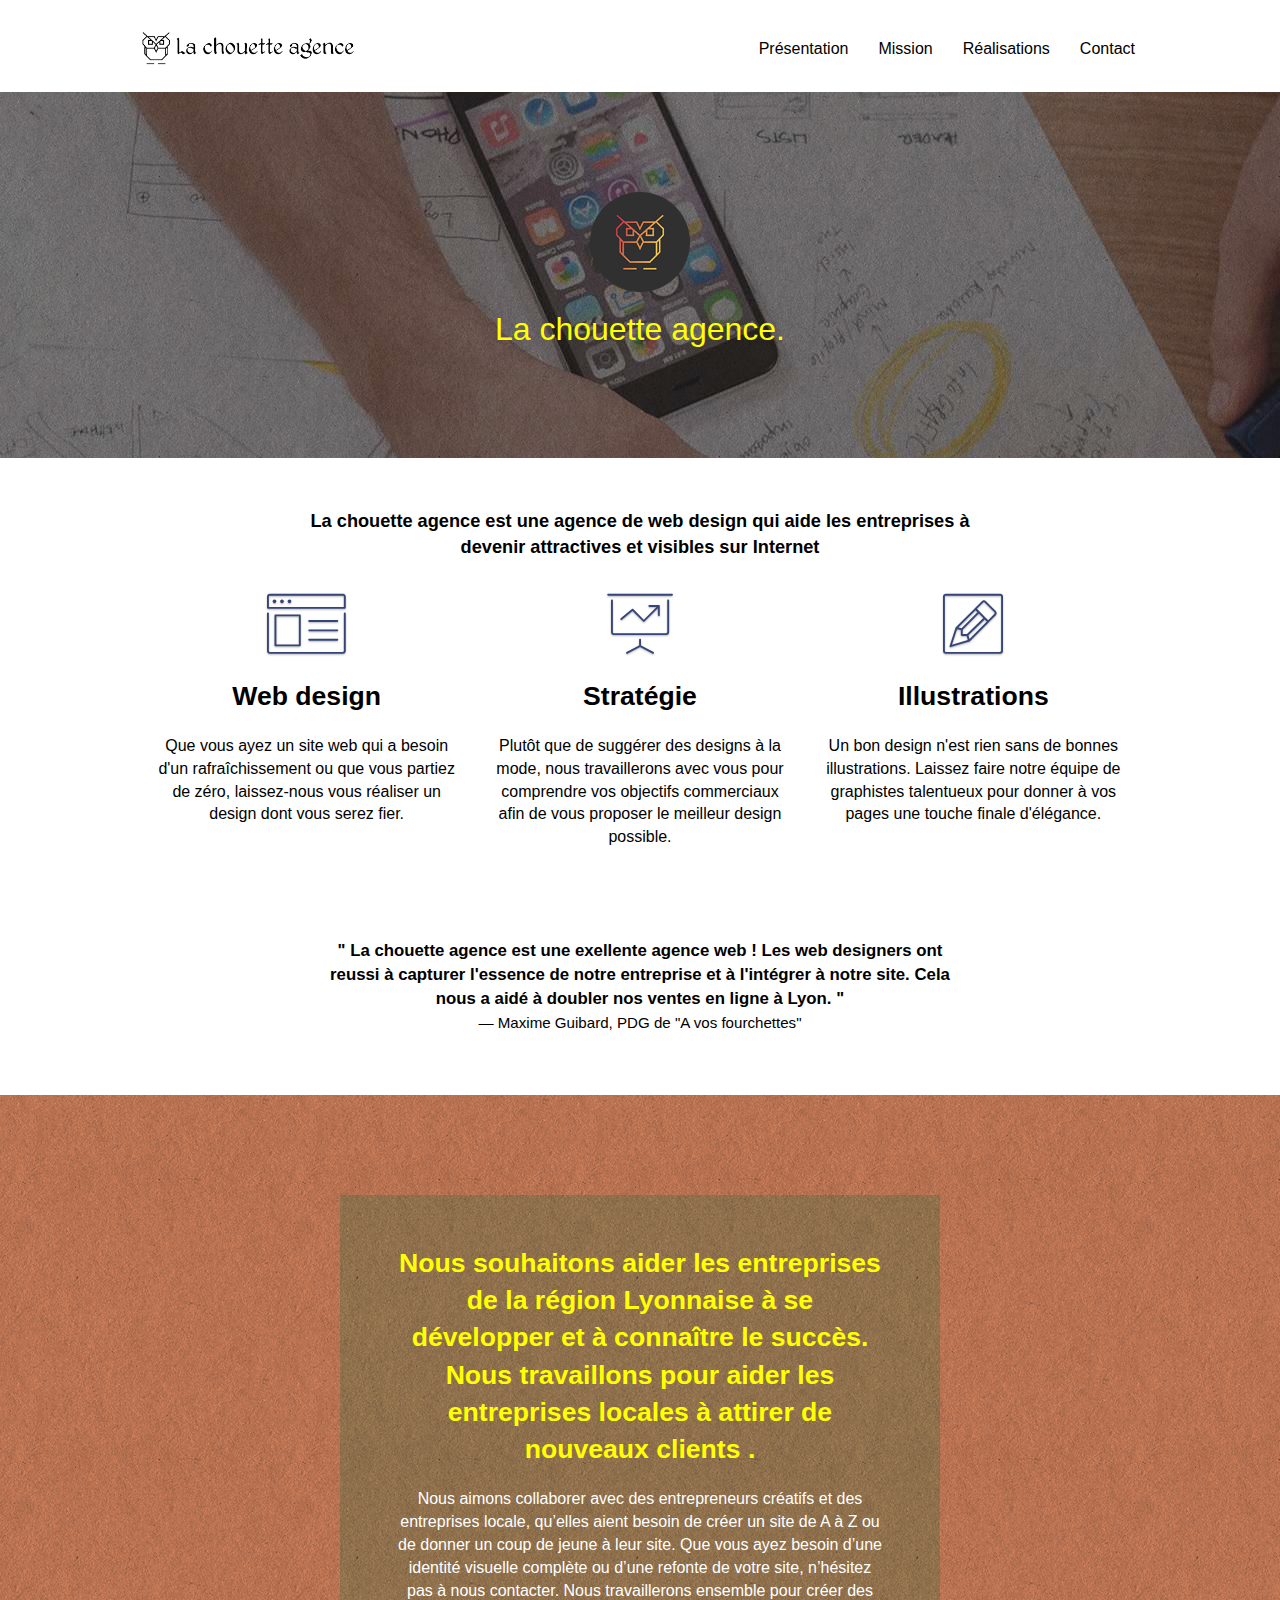
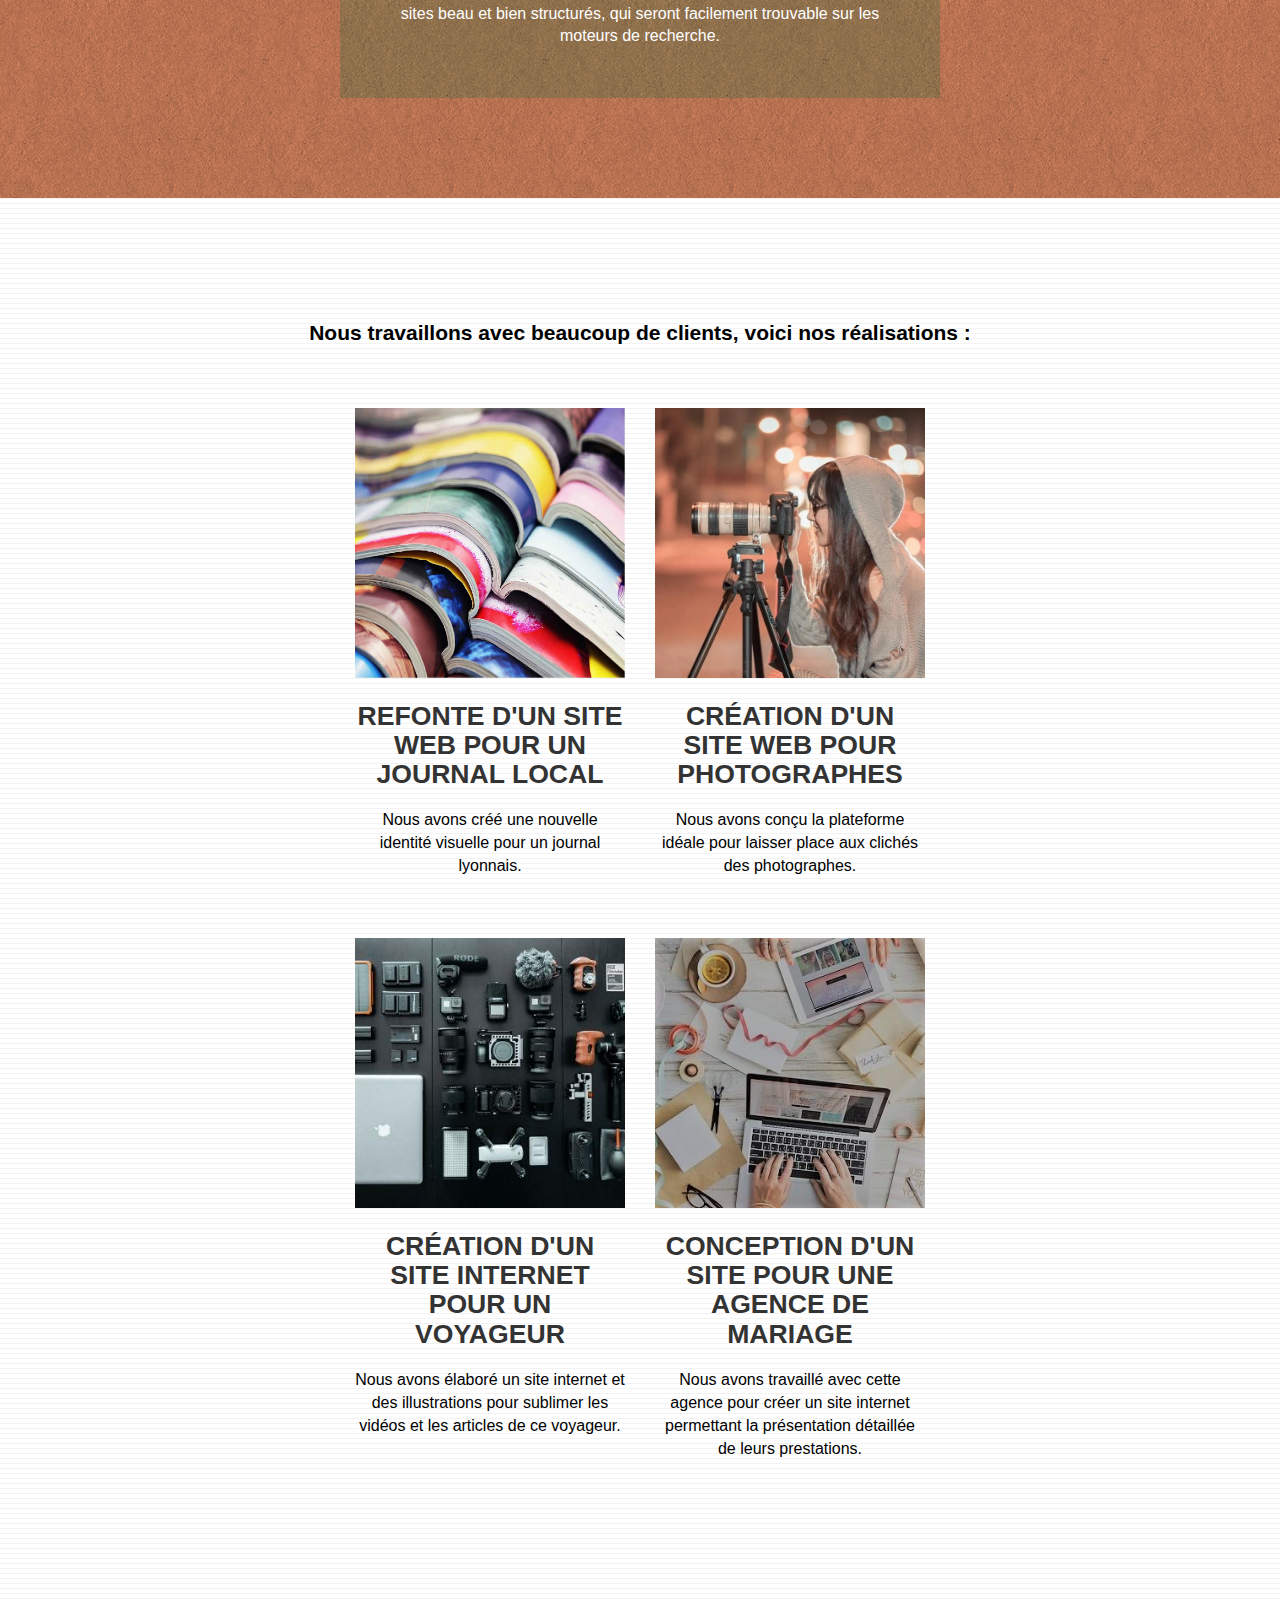
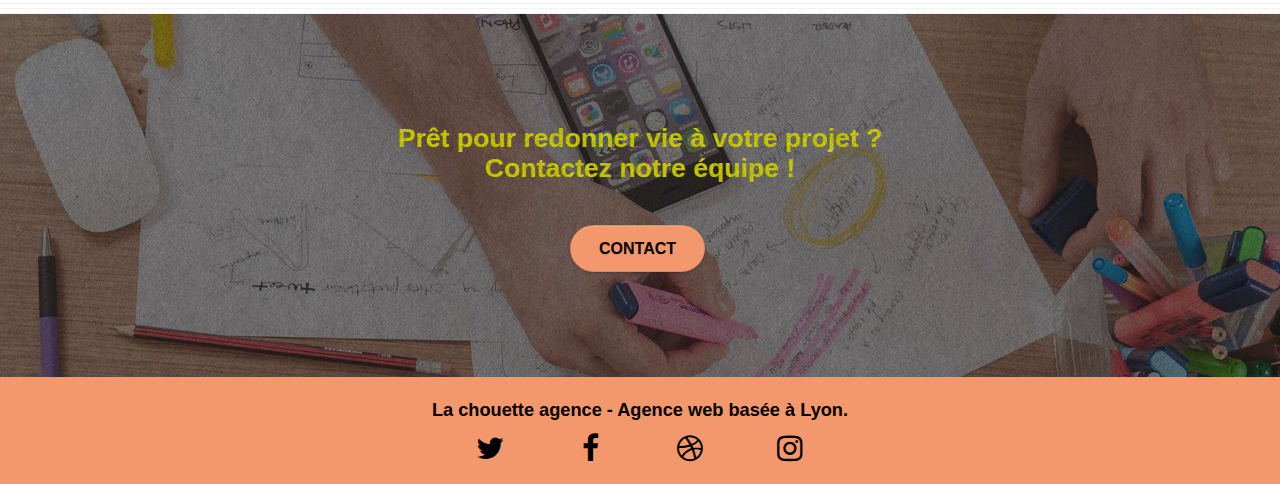
<file: index.html>
<!doctype html>					
<html lang="fr">
<head>
    <meta charset="utf-8">
    <meta name="description" content="La chouette agence est une agence de web design qui aide les entreprises à devenir attractives et visibles sur Internet à Lyon">
    <meta name="viewport" content="width=device-width, initial-scale=1.0, viewport-fit=cover">
    <link rel="shortcut icon" type="image/png" href="favicon.jpg">
	<meta name="robots" content="index, follow">
	<link rel="stylesheet" type="text/css" href="css/bootstrap.css">
	<link rel="stylesheet" type="text/css" href="style.css">
	<link rel="stylesheet" type="text/css" href="css/font-awesome.css">
	<link rel="stylesheet" type="text/css" href="css/et-line.css">
	<script src="js/jquery-2.1.0.js"></script>
	<script src="js/bootstrap.js"></script>
	<script src="js/blocs.js"></script>
	<script src="js/jquery.touchSwipe.js" defer></script>
	<script src="js/gmaps.js"></script>
	
    <title>La Chouette Agence : Entreprise webdesign à Lyon</title>

    
<!-- Analytics -->
 
<!-- Analytics END -->
    
</head>
<body>
<!-- Principal conteneur -->
<div class="page-container">
    
<!-- bloc-0 -->
<header>
<div class="bloc bgc-white l-bloc " id="bloc-0">
	<div class="container bloc-sm">
		<nav class="navbar row">
			<div class="navbar-header">
				<a class="navbar-brand" href="index.html"><img src="img/la-chouette-agence.webp" alt="paris web design logo agence web meilleure agence" height="40" /></a>	
				<button id="nav-toggle" type="button" class="ui-navbar-toggle navbar-toggle" data-toggle="collapse" data-target=".navbar-1">
					<span class="sr-only">Toggle navigation</span><span class="icon-bar"></span><span class="icon-bar"></span><span class="icon-bar"></span>
				</button>
			</div>
			<div class="collapse navbar-collapse navbar-1 special-dropdown-nav">
				<ul class="site-navigation nav navbar-nav">
					<li><a href="#presentation">Présentation</a></li>
					<li><a href="#mission">Mission</a></li>
					<li><a href="#realisations">Réalisations</a></li>
					<li><a href="contact.html">Contact</a></li>
				</ul>
			</div>
		</nav>
	</div>
</div>
</header>
<!-- bloc-0 END -->

<!-- bloc-1-presentation -->
<main>
<div class="bloc bgc-dark-slate-blue bg-banniere d-bloc bg-t-edge bloc-bg-texture texture-paper b-parallax" id="bloc-1-hero">
	<div class="container bloc-lg">
		<div class="row tight-width-whitespace">
			<div class="col-sm-12">
				<img src="img/logo.webp" class="center-block image-resize-mode" width="100" alt="logo La chouette agence" />
				<h1 class="text-center hero-bloc-text tc-white ">
					La chouette agence.
				</h1>
			</div>
		</div>
	</div>
</div>
<!-- bloc-1-presentation END -->

<!-- bloc-2-services -->
<section id="presentation">
<div class="bloc bgc-white l-bloc" id="bloc-2-services">
	<div class="container bloc-md">
		<div class="row">
			<div class="col-sm-12 text-center">
				<p class="texte_citation">La chouette agence est une agence de web design qui aide les entreprises à devenir attractives et visibles sur Internet</p>
			</div>
		</div>
		<div class="row voffset-lg med-width-whitespace">
			<div class="col-sm-4">
				<div class="text-center">
					<span class="et-icon-browser sm-shadow icon-dark-slate-blue icons icon-lg"></span>
				</div>
				<h2 class="mg-md text-center">
					Web design
				</h2>
				<p class="text-center ">
					Que vous ayez un site web qui a besoin d'un rafraîchissement ou que vous partiez de zéro, laissez-nous vous réaliser un design dont vous serez fier.
				</p>
			</div>
			<div class="col-sm-4">
				<div class="text-center">
					<span class="et-icon-presentation sm-shadow icon-dark-slate-blue icons icon-lg"></span>
				</div>
				<h2 class="mg-md text-center">
					Stratégie
				</h2>
				<p class="text-center ">
					Plutôt que de suggérer des designs à la mode, nous travaillerons avec vous pour comprendre vos objectifs commerciaux afin de vous proposer le meilleur design possible.<br>
				</p>
			</div>
			<div class="col-sm-4">
				<div class="text-center">
					<span class="et-icon-edit sm-shadow icon-dark-slate-blue icons icon-lg"></span>
				</div>
				<h2 class="mg-md text-center">
					Illustrations
				</h2>
				<p class="text-center ">
					Un bon design n'est rien sans de bonnes illustrations. Laissez faire notre équipe de graphistes talentueux pour donner à vos pages une touche finale d'élégance.
				</p>
			</div>
		</div>
		<div class="row voffset-lg voffset">
			<div class="col-xs-12 col-md-8 col-md-offset-2 text-center">
				<p class="citation_text">" La chouette agence est une exellente agence web ! Les web designers ont reussi à capturer l'essence de notre entreprise et à l'intégrer à notre site. Cela nous a aidé à doubler nos ventes en ligne à Lyon. " <br>
					<span class="citation_author">— Maxime Guibard, PDG de "A vos fourchettes"</span></p>
			</div>
		</div>
	</div>
</div>
</section>
<!-- bloc-2-services END -->

<!-- bloc-3-what-i-do -->
<section id="mission">
<div class="bloc tc-white bgc-atomic-tangerine bg-presentation d-bloc bloc-bg-texture texture-paper b-parallax" id="bloc-3-what-i-do">
	<div class="container bloc-lg">
		<div class="row tight-width-whitespace black-background">
			<div class="col-sm-12">
				<h2 class="mg-md text-center tc-white">
					Nous souhaitons aider les entreprises de la région Lyonnaise à se développer et à connaître le succès. Nous travaillons pour aider les entreprises locales à attirer de nouveaux clients .<br>
				</h2>
				<p class="text-center white">
					Nous aimons collaborer avec des entrepreneurs créatifs et des entreprises locale, qu’elles aient besoin de créer un site de A à Z ou de donner un coup de jeune à leur site. Que vous ayez besoin d’une identité visuelle complète ou d’une refonte de votre site, n’hésitez pas à nous contacter. Nous travaillerons ensemble pour créer des sites beau et bien structurés, qui seront facilement trouvable sur les moteurs de recherche.
				</p>
			</div>
		</div>
	</div>
</div>
</section>
<!-- bloc-3-what-i-do END -->

<!-- bloc-4-portfolio -->
<section id="realisations">
<div class="bloc bgc-white bg-lines-h2-bg bg-repeat l-bloc" id="bloc-4-portfolio">
	<div class="container bloc-lg">
		<div class="row">
			<div class="col-sm-12 text-center">
				<h2 class="realisations_intro">Nous travaillons avec beaucoup de clients, voici nos réalisations :</h2>
			</div>
		</div>
		<div class="row tight-width-whitespace portfolio-row">
			<div class="col-sm-6">
				<a href="#" data-lightbox="img/1.jpg" data-gallery-id="gallery-1" data-caption="Refonte d'un site web pour un journal local" data-frame="snapshot-lb"><img src="img/1.jpg" alt="Photos de plusieurs livres ouverts les uns sur les autres" class="img-responsive portfolio-thumb" /></a>
				<h3 class="mg-md text-center">
					Refonte d'un site web pour un journal local
				</h3>
				<p class="text-center">
					Nous avons créé une nouvelle identité visuelle pour un journal lyonnais.
				</p>
			</div>
			<div class="col-sm-6">
				<a href="#" data-lightbox="img/2.jpg" data-gallery-id="gallery-1" data-caption="Création d'un site web pour photographes" data-frame="snapshot-lb"><img src="img/2.jpg" class="img-responsive portfolio-thumb" alt="Photo d'une jeune photographe prenant une photo avec son appareil sur un trepied" /></a>
				<h3 class="mg-md text-center">
					Création d'un site web pour photographes
				</h3>
				<p class="text-center">
					Nous avons conçu la plateforme idéale pour laisser place aux clichés des photographes.
				</p>
			</div>
		</div>
		<div class="row tight-width-whitespace portfolio-row">
			<div class="col-sm-6">
				<a href="#" data-lightbox="img/3.jpg" data-gallery-id="gallery-1" data-caption="Création d'un site internet pour un voyageur" data-frame="snapshot-lb"><img src="img/3.jpg" class="img-responsive portfolio-thumb" alt="photo de plusieurs composants d'appareil photo"/></a>
				<h3 class="mg-md text-center">
					Création d'un site internet pour un voyageur
				</h3>
				<p class="text-center">
					Nous avons élaboré un site internet et des illustrations pour sublimer les vidéos et les articles de ce voyageur.
				</p>
			</div>
			<div class="col-sm-6">
				<a href="#" data-lightbox="img/4.jpg" data-gallery-id="gallery-1" data-caption="Conception d'un site pour une agence de mariage" data-frame="snapshot-lb"><img src="img/4.jpg" class="img-responsive portfolio-thumb" alt="Photo de plusieurs faire-part" /></a>
				<h3 class="mg-md text-center">
					Conception d'un site pour une agence de mariage
				</h3>
				<p class="text-center">
					Nous avons travaillé avec cette agence pour créer un site internet permettant la présentation détaillée de leurs prestations.
				</p>
			</div>
		</div>
	</div>
</div>
</section>
<!-- bloc-4-portfolio END -->

<!-- bloc-5-cta -->
<section id="contact">
<div class="bloc bgc-dark-slate-blue bg-banniere d-bloc bloc-bg-texture texture-paper" id="bloc-5-cta">
	<div class="container bloc-lg">
		<div class="row">
			<h4 class="mg-md text-center tc-white">
				Prêt pour redonner vie à votre projet ?<br>Contactez notre équipe !
			</h4>
			<div class="col-sm-12 text-center">
				<a href="contact.html" class="btn btn-atomic-tangerine btn-clean btn-rd btn-lg cta-hero">Contact</a>
			</div>
		</div>
	</div>
</div>
</section>
</main>
<!-- bloc-5-cta END -->

<!-- Footer - bloc-8 -->
<footer>
<div class="bloc bgc-atomic-tangerine d-bloc" id="bloc-8">
	<div class="container bloc-sm">
		<div class="row">
			<div class="col-sm-12">
				<p class="text-center black">
					La chouette agence - Agence web basée à Lyon.<br>
				</p>
				<div class="row row-no-gutters social">
					<div class="col-sm-3">
						<div class="text-center">
							<a class="social" href="https://twitter.com/" title="lien vers twitter"><span class="fa fa-twitter icon-md"></span></a>
						</div>
					</div>
					<div class="col-sm-3">
						<div class="text-center">
							<a class="social" href="https://fr-fr.facebook.com/" title="lien vers facebook"><span class="fa fa-facebook icon-md"></span></a>
						</div>
					</div>
					<div class="col-sm-3">
						<div class="text-center">
							<a class="social" href="https://dribbble.com/" title="lien vers network"><span class="fa fa-dribbble icon-md"></span></a>
						</div>
					</div>
					<div class="col-sm-3">
						<div class="text-center">
							<a class="social" href="https://www.instagram.com/" title="lien vers instagram"><span class="fa fa-instagram icon-md"></span></a>
						</div>
					</div>
				</div>
			</div>
		</div>
	</div>
</div>
</footer>
<!-- Footer - bloc-8 END -->

</div>
<!-- Principal conteneur END -->
    

</body>
</html>
</file>
<file: style.css>
body {
    margin: 0;
    padding: 0;
    background: #FFF;
    overflow-x: hidden;
    -webkit-font-smoothing: antialiased;
    -moz-osx-font-smoothing: grayscale;
}

a,
button {
    transition: all .3s ease-in-out;
    outline: none!important;
}

a:hover {
    text-decoration: none;
    cursor: pointer;
}

#page-loading-blocs-notifaction {
    position: fixed;
    top: 0;
    bottom: 0;
    width: 100%;
    z-index: 100000;
    background: #FFFFFF url("img/pageload-spinner.gif") no-repeat center center;
}

.bloc {
    width: 100%;
    clear: both;
    background: 50% 50% no-repeat;
    padding: 0 50px;
    -webkit-background-size: cover;
    -moz-background-size: cover;
    -o-background-size: cover;
    background-size: cover;
    position: relative;
}

.bloc .container {
    padding-left: 0;
    padding-right: 0;
}

.bloc-lg {
    padding: 100px 50px;
}

.bloc-md {
    padding: 50px;
}

.bloc-sm {
    padding: 20px 50px;
}

.bg-center,
.bg-l-edge,
.bg-r-edge,
.bg-t-edge,
.bg-b-edge,
.bg-tl-edge,
.bg-bl-edge,
.bg-tr-edge,
.bg-br-edge,
.bg-repeat {
    -webkit-background-size: auto!important;
    -moz-background-size: auto!important;
    -o-background-size: auto!important;
    background-size: auto!important;
}

.bg-repeat {
    background: repeat;
}

.bg-t-edge {
    background: top no-repeat;
}

.bloc-bg-texture::before {
    content: "";
    background-size: 2px 2px;
    position: absolute;
    top: 0;
    bottom: 0;
    left: 0;
    right: 0;
}

.texture-paper::before {
    background: url("img/texture-paper.webp");
    background-size: 280px 280px;
}

.b-parallax {
    background-attachment: fixed;
}

.d-bloc {
    color: rgba(255, 255, 255, .7);
}

.d-bloc button:hover {
    color: rgba(255, 255, 255, .9);
}

.d-bloc .icon-round,
.d-bloc .icon-square,
.d-bloc .icon-rounded,
.d-bloc .icon-semi-rounded-a,
.d-bloc .icon-semi-rounded-b {
    border-color: rgba(255, 255, 255, .9);
}

.d-bloc .divider-h span {
    border-color: rgba(255, 255, 255, .2);
}

.d-bloc .a-btn,
.d-bloc .navbar a,
.d-bloc .navbar-brand,
.d-bloc a .icon-sm,
.d-bloc a .icon-md,
.d-bloc a .icon-lg,
.d-bloc a .icon-xl,
.d-bloc h1 a,
.d-bloc h2 a,
.d-bloc h3 a,
.d-bloc h4 a,
.d-bloc h5 a,
.d-bloc h6 a,
.d-bloc p a {
    color: black;
}

.d-bloc .a-btn:hover,
.d-bloc .navbar a:hover,
.d-bloc .navbar-brand:hover,
.d-bloc a:hover .icon-sm,
.d-bloc a:hover .icon-md,
.d-bloc a:hover .icon-lg,
.d-bloc a:hover .icon-xl,
.d-bloc h1 a:hover,
.d-bloc h2 a:hover,
.d-bloc h3 a:hover,
.d-bloc h4 a:hover,
.d-bloc h5 a:hover,
.d-bloc h6 a:hover,
.d-bloc p a:hover {
    color: rgba(255, 255, 255, 1);
}

.d-bloc .navbar-toggle .icon-bar {
    background: rgba(255, 255, 255, 1);
}

.d-bloc .btn-wire,
.d-bloc .btn-wire:hover {
    color: rgba(255, 255, 255, 1);
    border-color: rgba(255, 255, 255, 1);
}

.d-bloc .panel {
    color: rgba(0, 0, 0, .5);
}

.d-bloc .panel button:hover {
    color: rgba(0, 0, 0, .7);
}

.d-bloc .panel icon {
    border-color: rgba(0, 0, 0, .7);
}

.d-bloc .panel .divider-h span {
    border-color: rgba(0, 0, 0, .1);
}

.d-bloc .panel .a-btn {
    color: rgba(0, 0, 0, .6);
}

.d-bloc .panel .a-btn:hover {
    color: rgba(0, 0, 0, 1);
}

.d-bloc .panel .btn-wire,
.d-bloc .panel .btn-wire:hover {
    color: rgba(0, 0, 0, .7);
    border-color: rgba(0, 0, 0, .3);
}

.d-bloc .panel,
.l-bloc {
    color: rgba(0, 0, 0, .5);
}

.d-bloc .panel button:hover,
.l-bloc button:hover {
    color: rgba(0, 0, 0, .7);
}

.l-bloc .icon-round,
.l-bloc .icon-square,
.l-bloc .icon-rounded,
.l-bloc .icon-semi-rounded-a,
.l-bloc .icon-semi-rounded-b {
    border-color: rgba(0, 0, 0, .7);
}

.d-bloc .panel .divider-h span,
.l-bloc .divider-h span {
    border-color: rgba(0, 0, 0, .1);
}

.d-bloc .panel .a-btn,
.l-bloc .a-btn,
.l-bloc .navbar a,
.l-bloc .navbar-brand,
.l-bloc a .icon-sm,
.l-bloc a .icon-md,
.l-bloc a .icon-lg,
.l-bloc a .icon-xl,
.l-bloc h1 a,
.l-bloc h2 a,
.l-bloc h3 a,
.l-bloc h4 a,
.l-bloc h5 a,
.l-bloc h6 a,
.l-bloc p a {
    color: rgba(0, 0, 0, .6);
}

.d-bloc .panel .a-btn:hover,
.l-bloc .a-btn:hover,
.l-bloc .navbar a:hover,
.l-bloc .navbar-brand:hover,
.l-bloc a:hover .icon-sm,
.l-bloc a:hover .icon-md,
.l-bloc a:hover .icon-lg,
.l-bloc a:hover .icon-xl,
.l-bloc h1 a:hover,
.l-bloc h2 a:hover,
.l-bloc h3 a:hover,
.l-bloc h4 a:hover,
.l-bloc h5 a:hover,
.l-bloc h6 a:hover,
.l-bloc p a:hover {
    color: rgba(0, 0, 0, 1);
}

.l-bloc .navbar-toggle .icon-bar {
    color: rgba(0, 0, 0, .6);
}

.d-bloc .panel .btn-wire,
.d-bloc .panel .btn-wire:hover,
.l-bloc .btn-wire,
.l-bloc .btn-wire:hover {
    color: rgba(0, 0, 0, .7);
    border-color: rgba(0, 0, 0, .3);
}

.voffset {
    margin-top: 30px;
}

.voffset-lg {
    margin-top: 80px;
}

.row-no-gutters {
    margin-right: 0;
    margin-left: 0;
}

.row.row-no-gutters > [class^="col-"],
.row.row-no-gutters > [class*=" col-"] {
    padding-right: 0;
    padding-left: 0;
}

#bloc-1-hero h1 {
    font-size: 32px;
}

.navbar {
    margin-bottom: 0;
    z-index: 1;
}

.navbar-brand {
    height: auto;
    padding: 3px 15px;
    font-size: 25px;
    font-weight: normal;
    font-weight: 600;
    line-height: 44px;
}

.navbar-brand img {
    max-height: 200px;
    margin: 0 5px 0 0;
    display: inline;
}

.navbar-brand img[src$=svg] {
    min-width: 100px;
}

.nav-center .navbar-brand img {
    margin: 0;
}

.navbar .nav {
    padding-top: 2px;
    margin-right: -16px;
    float: right;
    z-index: 1;
}

.nav > li {
    float: left;
    margin-top: 4px;
    font-size: 16px;
}

.navbar-nav .open .dropdown-menu > li > a {
    text-align: inherit;
}

.nav > li a:hover,
.nav > li a:focus {
    background: transparent;
}

.navbar-toggle {
    margin: 10px 10px 0 0;
    border: 0px;
}

.navbar-toggle:hover {
    background: transparent!important;
}

.navbar-toggle .icon-bar {
    background-color: rgba(0, 0, 0, .5);
    width: 26px;
}

.nav-invert .navbar .nav {
    float: left;
}

.nav-invert .navbar-header,
.nav-invert .navbar-brand {
    float: right;
    position: relative;
    z-index: 2;
}

@media (min-width: 768px) {
    .site-navigation {
        position: absolute;
        top: 50%;
        right: 20px;
        transform: translate(0, -50%);
        -webkit-transform: translateY(-50%);
    }
    .nav > li .dropdown-menu a,
    .nav > li .dropdown-menu a:hover {
        color: #484848;
    }
    .nav-invert .site-navigation {
        left: 0;
        right: 0;
    }
    .nav-center {
        text-align: center;
    }
    .nav-center .navbar-header {
        width: 100%;
    }
    .nav-center .navbar-header,
    .nav-center .navbar-brand,
    .nav-center .nav > li {
        float: none;
        display: inline-block;
    }
    .nav-center .site-navigation {
        position: relative;
        width: 100%;
        right: 0;
        margin-right: 0px;
        margin-top: 20px;
    }
    .nav-center.mini-nav .navbar-toggle {
        float: none;
        margin: 10px auto 0;
    }
}

.nav > li > .dropdown a {
    background: none!important;
    display: block;
    padding: 14px 15px;
}

nav .caret {
    margin: 0 5px;
}

.dropdown-menu .dropdown-menu {
    top: -8px;
    left: 100%;
}

.dropdown-menu .dropmenu-flow-right {
    top: 100%;
    left: 0;
    margin-left: -1px;
    border-top-left-radius: 0;
    border-top-right-radius: 0;
}

.dropdown-menu .dropdown span {
    border: 4px solid black;
    border-top-color: transparent;
    border-right-color: transparent;
    border-bottom-color: transparent;
    margin: 6px -5px 0 0!important;
    float: right;
}

.mg-md {
    margin-top: 10px;
    margin-bottom: 20px;
    font-size: 1.9em;
    font-weight: bold;
}

.mg-lg {
    margin-top: 10px;
    margin-bottom: 40px;
}

.btn {
    margin: 0 5px 5px 0;
}

.btn.pull-right {
    margin: 0 0 5px 5px;
}

.btn-d,
.btn-d:hover,
.btn-d:focus {
    color: #FFF;
    background: rgba(0, 0, 0, .3);
}

button {
    outline: none!important;
}

.btn-rd {
    border-radius: 40px;
}

.btn-clean {
    border: 1px solid rgba(0, 0, 0, .08);
    border-bottom-color: rgba(0, 0, 0, .1);
    text-shadow: 0 1px 0 rgba(0, 0, 1, .1);
    box-shadow: 0 1px 3px rgba(0, 0, 1, .25), inset 0 1px 0 0 rgba(255, 255, 255, .15);
}

.icon-md {
    font-size: 30px!important;
}

.icon-lg {
    font-size: 60px!important;
}

.sm-shadow {
    text-shadow: 0 1px 2px rgba(0, 0, 0, .3);
}

.panel-sq,
.panel-sq .panel-heading,
.panel-sq .panel-footer {
    border-radius: 0;
}

.panel-rd {
    border-radius: 30px;
}

.panel-rd .panel-heading {
    border-radius: 29px 29px 0 0;
}

.panel-rd .panel-footer {
    border-radius: 0 0 29px 29px;
}

.form-control {
    border-color: rgba(0, 0, 0, .1);
    box-shadow: none;
}

.scrollToTop {
    width: 40px;
    height: 40px;
    position: fixed;
    bottom: 20px;
    right: 20px;
    opacity: 0;
    z-index: 500;
    transition: all .3s ease-in-out;
}

.scrollToTop span {
    margin-top: 6px;
}

.showScrollTop {
    font-size: 14px;
    opacity: 1;
}

a[data-lightbox] {
    position: relative;
    display: block;
    text-align: center;
}

a[data-lightbox]:hover::before {
    content: "+";
    font-family: "HelveticaNeue-Light", "Helvetica Neue Light", "Helvetica Neue", Helvetica, Arial;
    font-size: 32px;
    width: 50px;
    height: 50px;
    margin-left: -25px;
    border-radius: 50%;
    background: rgba(0, 0, 0, .6);
    color: #FFF;
    font-weight: 100;
    z-index: 1;
    position: absolute;
    top: 50%;
    transform: translateY(-50%);
    -webkit-transform: translateY(-50%);
}

a[data-lightbox]:hover img {
    opacity: 0.6;
    -webkit-animation-fill-mode: none;
    animation-fill-mode: none;
}

#lightbox-modal {
    display: flex;
    align-items: center;
}

#lightbox-modal .modal-dialog {
    width: 90%;
    max-width: 900px;
    margin: 0 auto 0;
}

#lightbox-modal .modal-dialog img {
    max-height: 90vh;
    margin: 0 auto;
}

.lightbox-caption {
    padding: 20px;
    color: #FFF;
    background: rgba(0, 0, 0, .5);
    position: absolute;
    left: 15px;
    right: 15px;
    bottom: 5px;
}

.close-lightbox {
    color: #FFF;
    font-size: 30px;
    position: absolute;
    top: 20px;
    right: 20px;
    z-index: 20;
    background: rgba(0, 0, 0, .5);
    border: none;
    line-height: 30px;
    padding: 0 9px 5px;
    opacity: 0.3;
}

.close-lightbox:hover,
.next-lightbox:hover,
.prev-lightbox:hover {
    opacity: 1.0;
    color: #FFF;
}

.next-lightbox,
.prev-lightbox {
    font-size: 20px;
    color: rgba(255, 255, 255, .9);
    background: rgba(0, 0, 0, .5);
    transition: all .2s ease-in-out;
    position: absolute;
    top: 45%;
    z-index: 1;
    opacity: 0.4;
}

.next-lightbox {
    padding: 6px 8px 1px 13px;
    right: 25px;
}

.prev-lightbox {
    padding: 6px 13px 1px 10px;
    left: 25px;
}

.snapshot-lb .modal-body {
    padding-bottom: 45px;
}

.snapshot-lb .lightbox-caption {
    padding: 0;
    color: rgba(0, 0, 0, .5);
    background: none;
}

h1,
h2,
h3,
h4,
h5,
h6,
p,
label,
.btn,
a {
    font-family: "helvetica";
    font-weight: 400;
    color: black!important;
}

.container {
    max-width: 1000px;
}

.hero-bloc-text {
    font-size: 38px;
}

.hero-bloc-text-sub {
    font-size: 36px;
}

.statement-bloc-text {
    line-height: 26px;
    font-style: italic;
    font-size: 20px;
    text-align: center;
    font-weight: lighter;
    max-width: 520px;
    margin: auto auto auto auto;
}

p {
    font-size: 16px;
}

.tight-width-whitespace {
    max-width: 600px;
    margin: auto auto auto auto;
}

.h1 {
    font-size: 20px;
    font-family: "Open Sans";
}

.cta-hero {
    margin-top: 22px;
    color: black;
    text-transform: uppercase;
    padding: 12px 28px 12px 28px;
    font-size: 16px;
    font-weight: 700;
}

.social {
    max-width: 400px;
    margin: auto auto auto auto;
}

h2 {
    font-size: 22px;
    line-height: 1.4em;
}

.realisations_intro {
    font-size: 1.5em;
    font-weight: bold;
}

h3 {
    font-size: 15px;
    text-transform: uppercase;
    font-weight: 700;
    color: #333333!important;
}

.med-width-whitespace {
    max-width: 1000px;
    margin: auto auto auto auto;
    box-shadow: 0px 0px 0px #000000;
}

h1 {
    color: #333333!important;
}

h4 {
    color: #333333!important;
}

.icons {
    margin-bottom: 14px;
    margin-top: 24px;
}

.white {
    color: #FFFFFF!important;
}

.black {
    color: black;
    font-size: 1.3em;
    font-weight: bold;
}

.portfolio-thumb {
    margin-bottom: 24px;
}

.portfolio-row {
    margin-bottom: 44px;
    margin-top: 50px;
}

.avatar {
    box-shadow: 0px 4px 9px rgba(0, 0, 0, 0.3);
}

.black-background {
    background-color: rgba(165, 147, 99, 0.7);
    padding: 40px 40px 40px 40px;
}

.bold-link {
    font-weight: 900;
    text-decoration: underline!important;
}

.bgc-white {
    background-color: #FFFFFF;
}

.bgc-dark-slate-blue {
    background-color: #364577;
}

.bgc-atomic-tangerine {
    background-color: #F3976C;
}

.tc-white {
    color:yellow!important;
}

.btn-atomic-tangerine {
    background: #F3976C;
    color: black!important;
}

.btn-atomic-tangerine:hover {
    background: #c27956!important;
    color: #FFFFFF!important;
}

.ltc-white {
    color: #FFFFFF!important;
}

.ltc-white:hover {
    color: #cccccc!important;
}

.ltc-atomic-tangerine {
    color: #F3976C!important;
}

.ltc-atomic-tangerine:hover {
    color: #c27956!important;
}

.icon-dark-slate-blue {
    color: #364577!important;
    border-color: #364577!important;
}

.bg-dots-bg {
    background-image: url("img/dots-bg.png");
}

.bg-lines-h2-bg {
    background-image: url("img/lines-h2-bg.webp");
}

.bg-banniere {
    background-image: url("img/la-chouette-agence-banniere.jpg");
}

.bg-presentation {
    background-image: url("img/image-de-presentation.jpg");
}

@media (max-width: 1024px) {
    .bloc {
        padding-left: 20px;
        padding-right: 20px;
    }
    .bloc.full-width-bloc,
    .bloc-tile-2.full-width-bloc .container,
    .bloc-tile-3.full-width-bloc .container,
    .bloc-tile-4.full-width-bloc .container {
        padding-left: 0;
        padding-right: 0;
    }
}

@media (max-width: 992px) and (min-width: 768px) {
    .navbar .nav {
        max-width: 80%
    }
    .nav-center.navbar .nav {
        max-width: 100%
    }
}

@media only screen and (min-width: 768px) and (max-width: 1024px) and (orientation: landscape) {
    .b-parallax {
        background-attachment: scroll;
    }
}

@media only screen and (min-width: 1024px) and (max-width: 1366px) and (-webkit-min-device-pixel-ratio: 1.5) {
    .b-parallax {
        background-attachment: scroll;
    }
}

@media (max-width: 991px) {
    .container {
        width: 100%;
    }
    .b-parallax {
        background-attachment: scroll;
    }
    .page-container,
    #hero-bloc {
        overflow-x: hidden;
        position: relative;
    }
    .bloc-group,
    .bloc-group .bloc {
        display: block;
        width: 100%;
    }
    .bloc-fill-screen .fill-bloc-top-edge,
    .bloc-fill-screen .fill-bloc-bottom-edge {
        padding: 0 20px;
    }
}

@media (max-width: 767px) {
    .page-container {
        overflow-x: hidden;
        position: relative;
    }
    h1,
    h2,
    h3,
    h4,
    h5,
    h6,
    p,
    #disqus_thread {
        padding-left: 10px!important;
        padding-right: 10px!important;
    }
    .b-parallax {
        background-attachment: scroll;
    }
    .navbar .nav {
        padding-top: 0;
        border-top: 1px solid rgba(0, 0, 0, .2);
        float: none!important;
    }
    .navbar.row {
        margin-left: 0;
        margin-right: 0;
    }
    .site-navigation {
        position: inherit;
        transform: none;
        -webkit-transform: none;
        -ms-transform: none;
    }
    .nav > li {
        margin-top: 0;
        border-bottom: 1px solid rgba(0, 0, 0, .1);
        background: rgba(0, 0, 0, .05);
        text-align: left;
        padding-left: 15px;
        width: 100%;
    }
    .nav > li:hover {
        background: rgba(0, 0, 0, .08);
    }
    .dropdown .dropdown a .caret {
        float: none;
        margin: 5px 0 0 10px!important;
        border: 4px solid black;
        border-bottom-color: transparent;
        border-right-color: transparent;
        border-left-color: transparent;
    }
    #hero-bloc .navbar .nav {
        background: rgba(0, 0, 0, .8);
    }
    #hero-bloc .navbar .nav a {
        color: rgba(255, 255, 255, .6);
    }
    .hero {
        padding: 50px 0;
    }
    .hero-nav {
        left: -1px;
        right: -1px;
    }
    .navbar-collapse {
        padding: 0;
        overflow-x: hidden;
        -webkit-box-shadow: none;
        box-shadow: none;
    }
    .navbar-brand img {
        max-height: 40px;
        width: auto;
    }
    .nav-invert .navbar-header {
        float: none;
        width: 100%;
    }
    .nav-invert .navbar-toggle {
        float: left;
        margin-left: 10px;
    }
    .bloc {
        padding-left: 0;
        padding-right: 0;
    }
    .bloc-xxl,
    .bloc-xl,
    .bloc-lg {
        padding: 40px 0;
    }
    .bloc-sm,
    .bloc-md {
        padding-left: 0;
        padding-right: 0;
    }
    .bloc-tile-2 .container,
    .bloc-tile-3 .container,
    .bloc-tile-4 .container,
    .bloc-fill-screen .fill-bloc-top-edge,
    .bloc-fill-screen .fill-bloc-bottom-edge {
        padding-left: 0;
        padding-right: 0;
    }
    .a-block {
        padding: 0 10px;
    }
    .btn-dwn {
        display: none;
    }
    .voffset {
        margin-top: 5px;
    }
    .voffset-md {
        margin-top: 20px;
    }
    .voffset-lg {
        margin-top: 30px;
    }
    form {
        padding: 5px;
    }
    .close-lightbox {
        display: inline-block;
    }
    .blocsapp-device-iphone5 {
        background-size: 216px 425px;
        padding-top: 60px;
        width: 216px;
        height: 425px;
    }
    .blocsapp-device-iphone5 img {
        width: 180px;
        height: 320px;
    }
}

@media (max-width: 400px) {
    .bloc {
        padding-left: 0;
        padding-right: 0;
    }
}

@media (max-width: 767px) {
    .bloc-mob-center-text {
        text-align: center;
    }
}


/* CSS ajouté */

a:focus, button:focus {
    border: 3px solid red;
}

.texte_citation {
    display: inline-block;
    justify-content: center;
    width:70%;
    font-size: 1.3em;
    font-weight: bold;
    color: black;
}

.citation_text {
    display: inline-block;
    justify-content: center;
    font-size: 1.2em;
    font-weight: bold;
}

.citation_author {
    font-size: 0.9em;
    font-weight: normal;
}


/* Page contact */
.headerflex {
    display: flex;
    align-items: center;
    justify-content: space-between;
}

.accueil {
    text-decoration: none;
    margin-right: 10px;
}

.parlons_web {
    color: black;
    font-size: 3em;
    font-weight: bold;
    text-align: center;
}

.votre_projet {
    color: black;
    font-size: 1.5em;
    font-weight: bold;
    text-align: center;
}

/* Formulaire */
label {
    line-height: 30px;
}

.form-group {
    margin-bottom: 15px;
}

input {
    height: 25px;
    width: 200px;
}

/* Contact */

.row_tableau {
    display: flex;
    justify-content: space-between;
}

.contact_adress {
    font-size: 17px;
    line-height: 25px;
}

/* footer */

.social_tableau {
    display: flex;
    justify-content: space-around;
}

.centre {
    text-align: center;
}

@media (min-width: 320px) and (max-width: 767px) {
    textarea {
        width: 275px;
        height: 150px;
    }

    .row_tableau {
        flex-direction: column;
    }
}
</file>
<file: css/et-line.css>
@font-face {
    font-family: et-line;
    src: url(../fonts/et-line.eot);
    src: url(../fonts/et-line.eot?#iefix) format('embedded-opentype'), url(../fonts/et-line.woff) format('woff'), url(../fonts/et-line.ttf) format('truetype'), url(../fonts/et-line.svg#et-line) format('svg');
    font-weight: 400;
    font-style: normal;
    font-display: swap;
}

.et-icon-adjustments,
.et-icon-alarmclock,
.et-icon-anchor,
.et-icon-aperture,
.et-icon-attachment,
.et-icon-bargraph,
.et-icon-basket,
.et-icon-beaker,
.et-icon-bike,
.et-icon-book-open,
.et-icon-briefcase,
.et-icon-browser,
.et-icon-calendar,
.et-icon-camera,
.et-icon-caution,
.et-icon-chat,
.et-icon-circle-compass,
.et-icon-clipboard,
.et-icon-clock,
.et-icon-cloud,
.et-icon-compass,
.et-icon-desktop,
.et-icon-dial,
.et-icon-document,
.et-icon-documents,
.et-icon-download,
.et-icon-dribbble,
.et-icon-edit,
.et-icon-envelope,
.et-icon-expand,
.et-icon-facebook,
.et-icon-flag,
.et-icon-focus,
.et-icon-gears,
.et-icon-genius,
.et-icon-gift,
.et-icon-global,
.et-icon-globe,
.et-icon-googleplus,
.et-icon-grid,
.et-icon-happy,
.et-icon-hazardous,
.et-icon-heart,
.et-icon-hotairballoon,
.et-icon-hourglass,
.et-icon-key,
.et-icon-laptop,
.et-icon-layers,
.et-icon-lifesaver,
.et-icon-lightbulb,
.et-icon-linegraph,
.et-icon-linkedin,
.et-icon-lock,
.et-icon-magnifying-glass,
.et-icon-map,
.et-icon-map-pin,
.et-icon-megaphone,
.et-icon-mic,
.et-icon-mobile,
.et-icon-newspaper,
.et-icon-notebook,
.et-icon-paintbrush,
.et-icon-paperclip,
.et-icon-pencil,
.et-icon-phone,
.et-icon-picture,
.et-icon-pictures,
.et-icon-piechart,
.et-icon-presentation,
.et-icon-pricetags,
.et-icon-printer,
.et-icon-profile-female,
.et-icon-profile-male,
.et-icon-puzzle,
.et-icon-quote,
.et-icon-recycle,
.et-icon-refresh,
.et-icon-ribbon,
.et-icon-rss,
.et-icon-sad,
.et-icon-scissors,
.et-icon-scope,
.et-icon-search,
.et-icon-shield,
.et-icon-speedometer,
.et-icon-strategy,
.et-icon-streetsign,
.et-icon-tablet,
.et-icon-target,
.et-icon-telescope,
.et-icon-toolbox,
.et-icon-tools,
.et-icon-tools-2,
.et-icon-trophy,
.et-icon-tumblr,
.et-icon-twitter,
.et-icon-upload,
.et-icon-video,
.et-icon-wallet,
.et-icon-wine {
    font-family: et-line;
    speak-as: none;
    font-style: normal;
    font-weight: 400;
    font-variant: normal;
    text-transform: none;
    line-height: 1;
    -webkit-font-smoothing: antialiased;
    -moz-osx-font-smoothing: grayscale;
    display: inline-block
}

.et-icon-mobile:before {
    content: "\e000"
}

.et-icon-laptop:before {
    content: "\e001"
}

.et-icon-desktop:before {
    content: "\e002"
}

.et-icon-tablet:before {
    content: "\e003"
}

.et-icon-phone:before {
    content: "\e004"
}

.et-icon-document:before {
    content: "\e005"
}

.et-icon-documents:before {
    content: "\e006"
}

.et-icon-search:before {
    content: "\e007"
}

.et-icon-clipboard:before {
    content: "\e008"
}

.et-icon-newspaper:before {
    content: "\e009"
}

.et-icon-notebook:before {
    content: "\e00a"
}

.et-icon-book-open:before {
    content: "\e00b"
}

.et-icon-browser:before {
    content: "\e00c"
}

.et-icon-calendar:before {
    content: "\e00d"
}

.et-icon-presentation:before {
    content: "\e00e"
}

.et-icon-picture:before {
    content: "\e00f"
}

.et-icon-pictures:before {
    content: "\e010"
}

.et-icon-video:before {
    content: "\e011"
}

.et-icon-camera:before {
    content: "\e012"
}

.et-icon-printer:before {
    content: "\e013"
}

.et-icon-toolbox:before {
    content: "\e014"
}

.et-icon-briefcase:before {
    content: "\e015"
}

.et-icon-wallet:before {
    content: "\e016"
}

.et-icon-gift:before {
    content: "\e017"
}

.et-icon-bargraph:before {
    content: "\e018"
}

.et-icon-grid:before {
    content: "\e019"
}

.et-icon-expand:before {
    content: "\e01a"
}

.et-icon-focus:before {
    content: "\e01b"
}

.et-icon-edit:before {
    content: "\e01c"
}

.et-icon-adjustments:before {
    content: "\e01d"
}

.et-icon-ribbon:before {
    content: "\e01e"
}

.et-icon-hourglass:before {
    content: "\e01f"
}

.et-icon-lock:before {
    content: "\e020"
}

.et-icon-megaphone:before {
    content: "\e021"
}

.et-icon-shield:before {
    content: "\e022"
}

.et-icon-trophy:before {
    content: "\e023"
}

.et-icon-flag:before {
    content: "\e024"
}

.et-icon-map:before {
    content: "\e025"
}

.et-icon-puzzle:before {
    content: "\e026"
}

.et-icon-basket:before {
    content: "\e027"
}

.et-icon-envelope:before {
    content: "\e028"
}

.et-icon-streetsign:before {
    content: "\e029"
}

.et-icon-telescope:before {
    content: "\e02a"
}

.et-icon-gears:before {
    content: "\e02b"
}

.et-icon-key:before {
    content: "\e02c"
}

.et-icon-paperclip:before {
    content: "\e02d"
}

.et-icon-attachment:before {
    content: "\e02e"
}

.et-icon-pricetags:before {
    content: "\e02f"
}

.et-icon-lightbulb:before {
    content: "\e030"
}

.et-icon-layers:before {
    content: "\e031"
}

.et-icon-pencil:before {
    content: "\e032"
}

.et-icon-tools:before {
    content: "\e033"
}

.et-icon-tools-2:before {
    content: "\e034"
}

.et-icon-scissors:before {
    content: "\e035"
}

.et-icon-paintbrush:before {
    content: "\e036"
}

.et-icon-magnifying-glass:before {
    content: "\e037"
}

.et-icon-circle-compass:before {
    content: "\e038"
}

.et-icon-linegraph:before {
    content: "\e039"
}

.et-icon-mic:before {
    content: "\e03a"
}

.et-icon-strategy:before {
    content: "\e03b"
}

.et-icon-beaker:before {
    content: "\e03c"
}

.et-icon-caution:before {
    content: "\e03d"
}

.et-icon-recycle:before {
    content: "\e03e"
}

.et-icon-anchor:before {
    content: "\e03f"
}

.et-icon-profile-male:before {
    content: "\e040"
}

.et-icon-profile-female:before {
    content: "\e041"
}

.et-icon-bike:before {
    content: "\e042"
}

.et-icon-wine:before {
    content: "\e043"
}

.et-icon-hotairballoon:before {
    content: "\e044"
}

.et-icon-globe:before {
    content: "\e045"
}

.et-icon-genius:before {
    content: "\e046"
}

.et-icon-map-pin:before {
    content: "\e047"
}

.et-icon-dial:before {
    content: "\e048"
}

.et-icon-chat:before {
    content: "\e049"
}

.et-icon-heart:before {
    content: "\e04a"
}

.et-icon-cloud:before {
    content: "\e04b"
}

.et-icon-upload:before {
    content: "\e04c"
}

.et-icon-download:before {
    content: "\e04d"
}

.et-icon-target:before {
    content: "\e04e"
}

.et-icon-hazardous:before {
    content: "\e04f"
}

.et-icon-piechart:before {
    content: "\e050"
}

.et-icon-speedometer:before {
    content: "\e051"
}

.et-icon-global:before {
    content: "\e052"
}

.et-icon-compass:before {
    content: "\e053"
}

.et-icon-lifesaver:before {
    content: "\e054"
}

.et-icon-clock:before {
    content: "\e055"
}

.et-icon-aperture:before {
    content: "\e056"
}

.et-icon-quote:before {
    content: "\e057"
}

.et-icon-scope:before {
    content: "\e058"
}

.et-icon-alarmclock:before {
    content: "\e059"
}

.et-icon-refresh:before {
    content: "\e05a"
}

.et-icon-happy:before {
    content: "\e05b"
}

.et-icon-sad:before {
    content: "\e05c"
}

.et-icon-facebook:before {
    content: "\e05d"
}

.et-icon-twitter:before {
    content: "\e05e"
}

.et-icon-googleplus:before {
    content: "\e05f"
}

.et-icon-rss:before {
    content: "\e060"
}

.et-icon-tumblr:before {
    content: "\e061"
}

.et-icon-linkedin:before {
    content: "\e062"
}

.et-icon-dribbble:before {
    content: "\e063"
}
</file>
